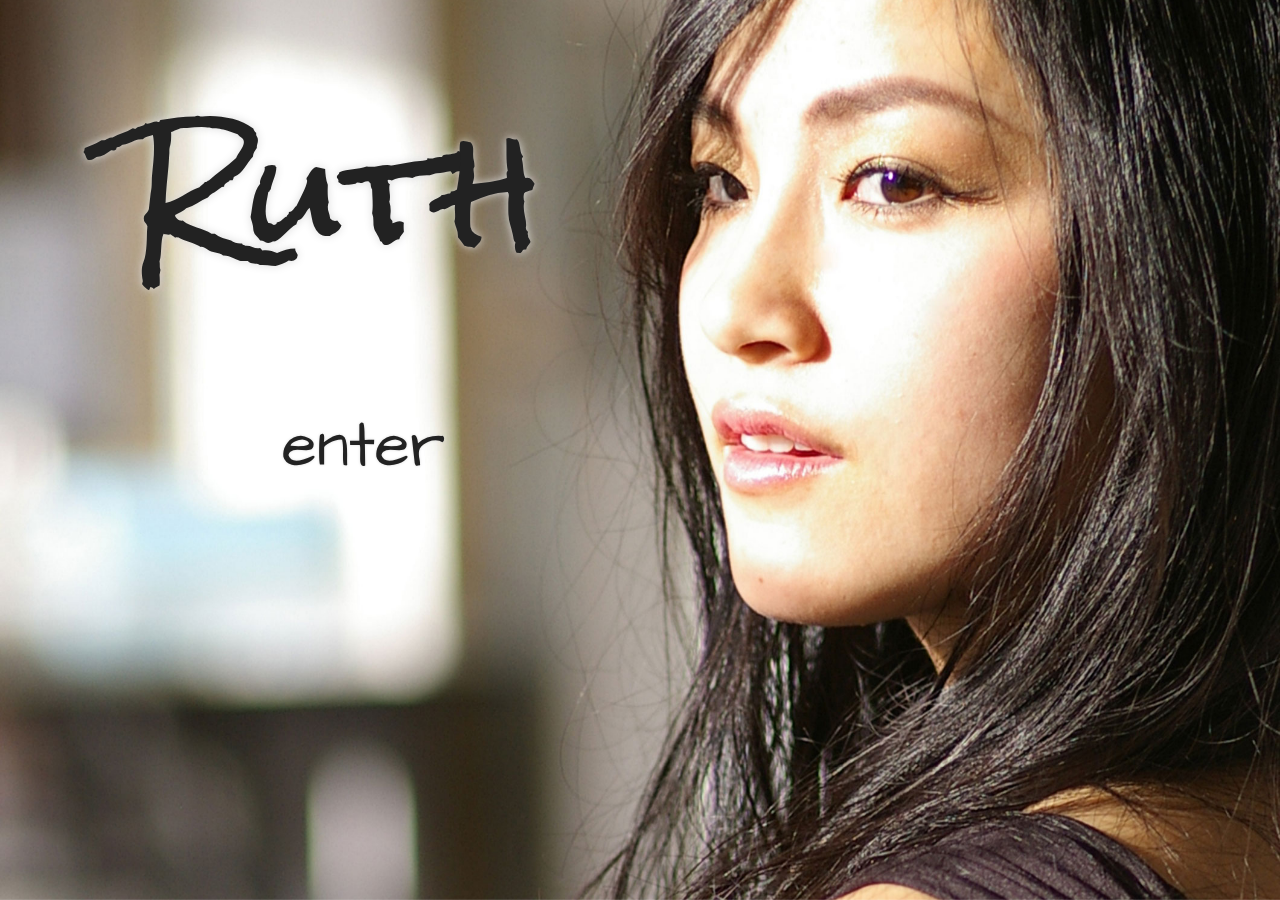
<file: index.html>
<!doctype html>
<!--[if lt IE 7]> <html class="ie6 oldie"> <![endif]-->
<!--[if IE 7]>    <html class="ie7 oldie"> <![endif]-->
<!--[if IE 8]>    <html class="ie8 oldie"> <![endif]-->
<!--[if gt IE 8]><!-->
<html class="">
<!--<![endif]-->
<head>
<meta charset="utf-8">
<meta name="viewport" content="width=device-width, initial-scale=1">

<title>Ruth</title>

<link href="css/boilerplate.css" rel="stylesheet" type="text/css">
<link href="css/ruth_splash.css" rel="stylesheet" type="text/css">
<link href="http://fonts.googleapis.com/css?family=Rock+Salt|Architects+Daughter" rel="stylesheet" type="text/css">

<link rel="shortcut icon" href="images/r_64.ico" />

<script>
  (function(i,s,o,g,r,a,m){i['GoogleAnalyticsObject']=r;i[r]=i[r]||function(){
  (i[r].q=i[r].q||[]).push(arguments)},i[r].l=1*new Date();a=s.createElement(o),
  m=s.getElementsByTagName(o)[0];a.async=1;a.src=g;m.parentNode.insertBefore(a,m)
  })(window,document,'script','//www.google-analytics.com/analytics.js','ga');

  ga('create', 'UA-9761286-16', 'auto');
  ga('send', 'pageview');

</script>
</head>

<body>
	<div id="splash"></div>
    <div id="logo">Ruth</div>
    <div id="enter"><a href="home/">enter</a></div>
</body>
</html>
<script type="text/javascript">
	window.onload=timeout;
	function timeout(){
		window.setTimeout("redirect()",8000)
	}

	function redirect(){
		window.location="home/"
		return
	}
</script>

<body onload="timeout()">
</file>
<file: css/boilerplate.css>
/*
 * HTML5 ✰ Boilerplate
 *
 * What follows is the result of much research on cross-browser styling.
 * Credit left inline and big thanks to Nicolas Gallagher, Jonathan Neal,
 * Kroc Camen, and the H5BP dev community and team.
 *
 * Detailed information about this CSS: h5bp.com/css
 *
 * ==|== normalize ==========================================================
 */


/* =============================================================================
   HTML5 display definitions
   ========================================================================== */

article, aside, details, figcaption, figure, footer, header, hgroup, nav, section { display: block; }
audio, canvas, video { display: inline-block; *display: inline; *zoom: 1; }
audio:not([controls]) { display: none; }
[hidden] { display: none; }


/* =============================================================================
   Base
   ========================================================================== */

/*
 * 1. Correct text resizing oddly in IE6/7 when body font-size is set using em units
 * 2. Force vertical scrollbar in non-IE
 * 3. Prevent iOS text size adjust on device orientation change, without disabling user zoom: h5bp.com/g
 */

html { font-size: 100%; overflow-y: scroll; -webkit-text-size-adjust: 100%; -ms-text-size-adjust: 100%; }

body { margin: 0; font-size: 100%; line-height: 1.231; }

body, button, input, select, textarea { font-family: helvetica, arial,"lucida grande", verdana, "メイリオ", "ＭＳ Ｐゴシック", sans-serif; color: #222; }
/*
 * Remove text-shadow in selection highlight: h5bp.com/i
 * These selection declarations have to be separate
 * Also: hot pink! (or customize the background color to match your design)
 */

::selection { text-shadow: none; background-color: highlight; color: highlighttext; }


/* =============================================================================
   Links
   ========================================================================== */

a { color: #00e; }
a:visited { color: #551a8b; }
a:hover { color: #06e; }
a:focus { outline: thin dotted; }

/* Improve readability when focused and hovered in all browsers: h5bp.com/h */
a:hover, a:active { outline: 0; }


/* =============================================================================
   Typography
   ========================================================================== */

abbr[title] { border-bottom: 1px dotted; }

b, strong { font-weight: bold; }

blockquote { margin: 1em 40px; }

dfn { font-style: italic; }

hr { display: block; height: 1px; border: 0; border-top: 1px solid #ccc; margin: 1em 0; padding: 0; }

ins { background: #ff9; color: #000; text-decoration: none; }

mark { background: #ff0; color: #000; font-style: italic; font-weight: bold; }

/* Redeclare monospace font family: h5bp.com/j */
pre, code, kbd, samp { font-family: monospace, serif; _font-family: 'courier new', monospace; font-size: 1em; }

/* Improve readability of pre-formatted text in all browsers */
pre { white-space: pre; white-space: pre-wrap; word-wrap: break-word; }

q { quotes: none; }
q:before, q:after { content: ""; content: none; }

small { font-size: 85%; }

/* Position subscript and superscript content without affecting line-height: h5bp.com/k */
sub, sup { font-size: 75%; line-height: 0; position: relative; vertical-align: baseline; }
sup { top: -0.5em; }
sub { bottom: -0.25em; }


/* =============================================================================
   Lists
   ========================================================================== */

ul, ol { margin: 1em 0; padding: 0 0 0 40px; }
dd { margin: 0 0 0 40px; }
nav ul, nav ol { list-style: none; list-style-image: none; margin: 0; padding: 0; }


/* =============================================================================
   Embedded content
   ========================================================================== */

/*
 * 1. Improve image quality when scaled in IE7: h5bp.com/d
 * 2. Remove the gap between images and borders on image containers: h5bp.com/e
 */

img { border: 0; -ms-interpolation-mode: bicubic; vertical-align: middle; }

/*
 * Correct overflow not hidden in IE9
 */

svg:not(:root) { overflow: hidden; }


/* =============================================================================
   Figures
   ========================================================================== */

figure { margin: 0; }


/* =============================================================================
   Forms
   ========================================================================== */

form { margin: 0; }
fieldset { border: 0; margin: 0; padding: 0; }

/* Indicate that 'label' will shift focus to the associated form element */
label { cursor: pointer; }

/*
 * 1. Correct color not inheriting in IE6/7/8/9
 * 2. Correct alignment displayed oddly in IE6/7
 */

legend { border: 0; *margin-left: -7px; padding: 0; }

/*
 * 1. Correct font-size not inheriting in all browsers
 * 2. Remove margins in FF3/4 S5 Chrome
 * 3. Define consistent vertical alignment display in all browsers
 */

button, input, select, textarea { font-size: 100%; margin: 0; vertical-align: baseline; *vertical-align: middle; }

/*
 * 1. Define line-height as normal to match FF3/4 (set using !important in the UA stylesheet)
 */

button, input { line-height: normal; }

/*
 * 1. Display hand cursor for clickable form elements
 * 2. Allow styling of clickable form elements in iOS
 * 3. Correct inner spacing displayed oddly in IE7 (doesn't effect IE6)
 */

button, input[type="button"], input[type="reset"], input[type="submit"] { cursor: pointer; -webkit-appearance: button; *overflow: visible; }

/*
 * Consistent box sizing and appearance
 */

input[type="checkbox"], input[type="radio"] { box-sizing: border-box; padding: 0; }
input[type="search"] { -webkit-appearance: textfield; -moz-box-sizing: content-box; -webkit-box-sizing: content-box; box-sizing: content-box; }
input[type="search"]::-webkit-search-decoration { -webkit-appearance: none; }

/*
 * Remove inner padding and border in FF3/4: h5bp.com/l
 */

button::-moz-focus-inner, input::-moz-focus-inner { border: 0; padding: 0; }

/*
 * 1. Remove default vertical scrollbar in IE6/7/8/9
 * 2. Allow only vertical resizing
 */

textarea { overflow: auto; vertical-align: top; resize: vertical; }

/* Colors for form validity */
input:valid, textarea:valid {  }
input:invalid, textarea:invalid { background-color: #f0dddd; }


/* =============================================================================
   Tables
   ========================================================================== */

table { border-collapse: collapse; border-spacing: 0; }
td { vertical-align: top; }


/* ==|== primary styles =====================================================
   Author:
   ========================================================================== */

/* ==|== media queries ======================================================
   PLACEHOLDER Media Queries for Responsive Design.
   These override the primary ('mobile first') styles
   Modify as content requires.
   ========================================================================== */

@media only screen and (min-width: 480px) {
  /* Style adjustments for viewports 480px and over go here */

}

@media only screen and (min-width: 768px) {
  /* Style adjustments for viewports 768px and over go here */

}



/* ==|== non-semantic helper classes ========================================
   Please define your styles before this section.
   ========================================================================== */

/* For image replacement */
.ir { display: block; border: 0; text-indent: -999em; overflow: hidden; background-color: transparent; background-repeat: no-repeat; text-align: left; direction: ltr; }
.ir br { display: none; }

/* Hide from both screenreaders and browsers: h5bp.com/u */
.hidden { display: none !important; visibility: hidden; }

/* Hide only visually, but have it available for screenreaders: h5bp.com/v */
.visuallyhidden { border: 0; clip: rect(0 0 0 0); height: 1px; margin: -1px; overflow: hidden; padding: 0; position: absolute; width: 1px; }

/* Extends the .visuallyhidden class to allow the element to be focusable when navigated to via the keyboard: h5bp.com/p */
.visuallyhidden.focusable:active, .visuallyhidden.focusable:focus { clip: auto; height: auto; margin: 0; overflow: visible; position: static; width: auto; }

/* Hide visually and from screenreaders, but maintain layout */
.invisible { visibility: hidden; }

/* Contain floats: h5bp.com/q */
.clearfix:before, .clearfix:after { content: ""; display: table; }
.clearfix:after { clear: both; }
.clearfix { *zoom: 1; }



/* ==|== print styles =======================================================
   Print styles.
   Inlined to avoid required HTTP connection: h5bp.com/r
   ========================================================================== */

@media print {
    * { background: transparent !important; color: black !important; box-shadow:none !important; text-shadow: none !important; filter:none !important; -ms-filter: none !important; } /* Black prints faster: h5bp.com/s */
    a, a:visited { text-decoration: underline; }
    a[href]:after { content: " (" attr(href) ")"; }
    abbr[title]:after { content: " (" attr(title) ")"; }
    .ir a:after, a[href^="javascript:"]:after, a[href^="#"]:after { content: ""; }  /* Don't show links for images, or javascript/internal links */
    pre, blockquote { border: 1px solid #999; page-break-inside: avoid; }
    table { display: table-header-group; } /* h5bp.com/t */
    tr, img { page-break-inside: avoid; }
    img { max-width: 100% !important; }
    @page { margin: 0.5cm; }
    p, h2, h3 { orphans: 3; widows: 3; }
    h2, h3 { page-break-after: avoid; }
}

/* reflow reset for -webkit-margin-before: 1em */
p { margin: 0; }

html {
    overflow-y: auto;
    background-color: transparent;
    height: 100%;
}

body {
    background: #fff;
    font: normal 100%;
    position: relative;
    height: 100%;
}

body, div, img, p, button, input, select, textarea, a {
    box-sizing: border-box;
}

.image {
    display: block;
}

input {
    cursor: default;
    display: block;
}

input[type=button] {
    background-color: #e5e9e8;
    border: 1px solid #9daca9;
    border-radius: 4px;
    box-shadow: inset 0 1px #fff;
    font: inherit;
    letter-spacing: inherit;
    text-indent: inherit;
    color: inherit;
}

input[type=button]:hover {
    background-color: #eff1f1;
}

input[type=button]:active {
    background-color: #d2d6d6;
    border: 1px solid #9daca9;
    box-shadow: inset 0 1px rgba(0,0,0,0.1);
}

/* Reset anchor styles to an unstyled default to be in parity with design surface. It 
   is presumed that most link styles in real-world designs are custom (non-default). */
a, a:visited, a:hover, a:active {
    color: inherit;
    text-decoration: inherit;
}
</file>
<file: css/ruth_splash.css>
@charset "utf-8";
/* CSS Document */

#splash {
	background-image: url(../images/splash/ruth_l_2120.jpg);
	background-size: cover;
	-webkit-background-size: cover;
	-moz-background-size: cover;
	-o-background-size: cover;
	height: 100%;
	width: 100%;
	position: fixed;
	background-position: center center;
	background-repeat: no-repeat;
	z-index: -1;
}

#logo {
	/*font-family: 'Cabin Sketch', cursive;*/
	font-family: 'Rock Salt', cursive;
	text-shadow: 0px 0px 10px #DBDBDB;
}

#enter {
	font-family: 'Architects Daughter', cursive;
	text-shadow: 0px 0px 3px #DBDBDB;
}

@media only screen and (max-width: 500px) {
#logo {
	font-size: 4em;
	top: 10px;
	left: 30px;
	position: absolute;
	padding-top: 0;
	padding-left: 0;
}

#enter {
	font-size: 2em;
	top: 180px;
	left: 75px;
	position: absolute;
	padding-top: 0;
	padding-left: 0;
}
}

@media only screen and (min-width: 501px) and (max-width: 650px) {
#logo {
	font-size: 5em;
	padding-top: 8%;
	position: absolute;
	left: 40px;
}
#enter {
	font-size: 2em;
	position: absolute;
	top: 300px;
	padding-left: 22%;
}
}

@media only screen and (min-width: 651px) and (max-width: 800px) {
#logo {
	font-size: 6em;
	padding-top: 8%;
	position: absolute;
	left: 40px;
}
#enter {
	font-size: 3em;
	position: absolute;
	top: 300px;
	padding-left: 22%;
}
}

@media only screen and (min-width: 801px) and (max-width: 900px) {
#logo {
	font-size: 7em;
	padding-top: 8%;
	padding-left: 7%;
}
#enter {
	font-size: 3em;
	padding-top: 10%;
	padding-left: 22%;
}
}

@media only screen and (min-width: 901px) and (max-width: 1100px) {
#logo {
	font-size: 8em;
	padding-top: 8%;
	padding-left: 7%;
}
#enter {
	font-size: 3em;
	padding-top: 10%;
	padding-left: 22%;
}
}

@media only screen and (min-width: 1101px) {
#logo {
	font-size: 9em;
	padding-top: 8%;
	padding-left: 10%;
}

#enter {
	font-size: 4em;
	padding-top: 10%;
	padding-left: 22%;
}
}
</file>
